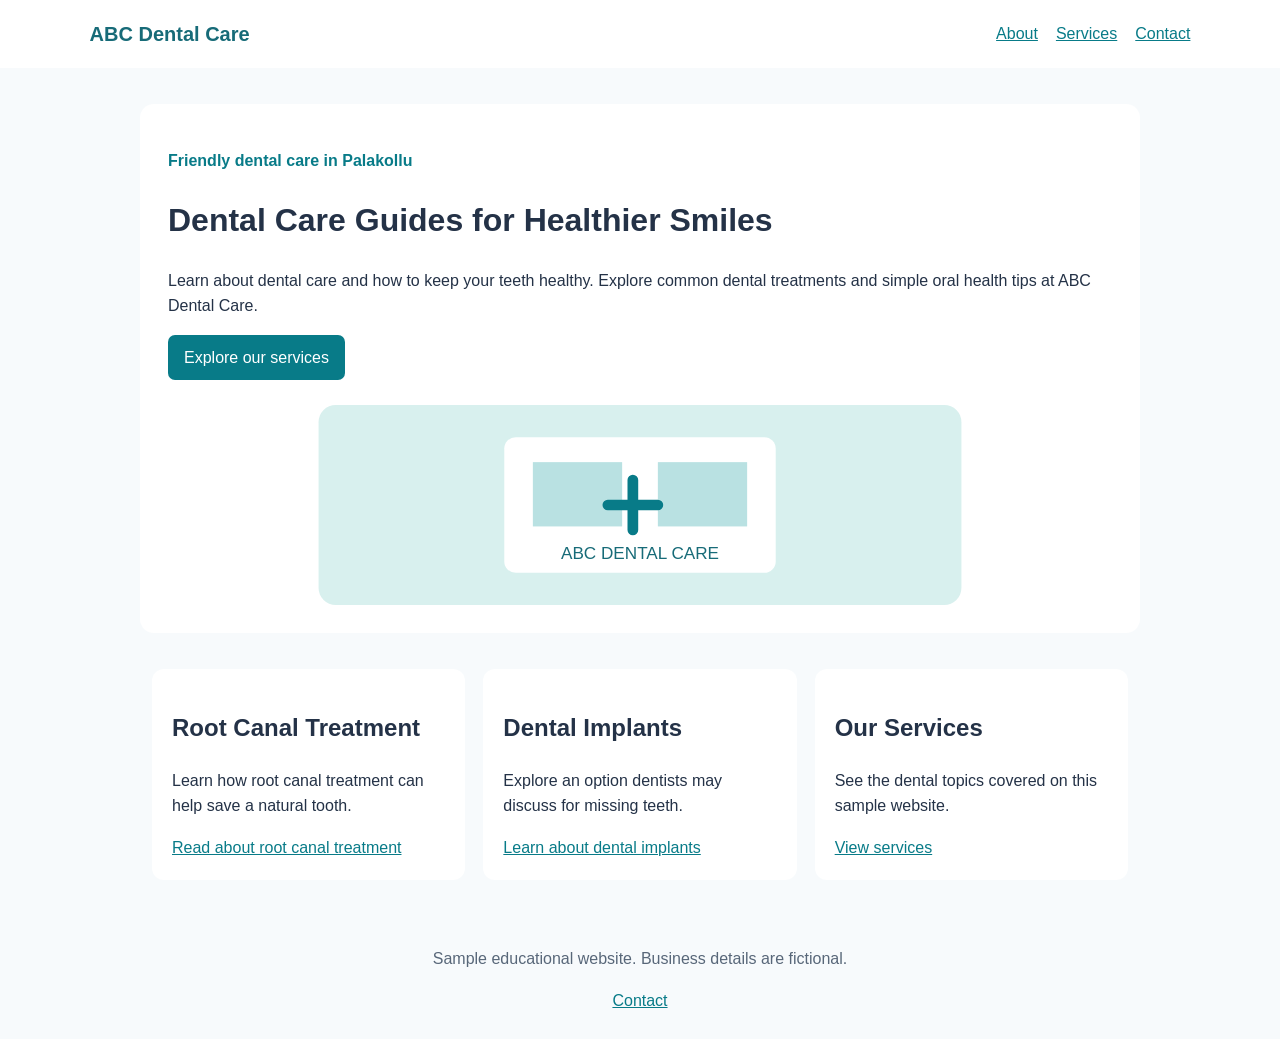
<file: index.html>
<!doctype html>
<html lang="en">
<head>
  <meta charset="UTF-8">
  <meta name="viewport" content="width=device-width, initial-scale=1.0">
  <title>Dental Care Guides & Treatment Information | ABC Dental Care</title>
  <meta name="description" content="Explore beginner-friendly guides to root canal treatment, dental implants, teeth cleaning and everyday oral hygiene at ABC Dental Care.">
  <link rel="stylesheet" href="style.css">
  <script type="application/ld+json">
  {
    "@context": "https://schema.org",
    "@type": "Dentist",
    "name": "ABC Dental Care",
    "url": "https://example.com/",
    "description": "Sample dental clinic website for SEO practice."
  }
  </script>
</head>
<body>
<header><a class="logo" href="index.html">ABC Dental Care</a><nav>
<a href="about.html">About</a><a href="services.html">Services</a><a href="contact.html">Contact</a>
</nav></header>
<main class="hero">
<p class="eyebrow">Friendly dental care in Palakollu</p>
<h1>Dental Care Guides for Healthier Smiles</h1>
<p>Learn about dental care and how to keep your teeth healthy.
Explore common dental treatments and simple oral health tips at ABC Dental Care.</p>
<a class="button" href="services.html">Explore our services</a>
<img src="clinic.svg"
     alt="ABC Dental Care Clinic"
     title="ABC Dental Care Clinic"
     width="300"
     height="200">
</main>
<section class="cards">
<article><h2>Root Canal Treatment</h2><p>Learn how root canal treatment can help save a natural tooth.</p><a href="root-canal.html">Read about root canal treatment</a></article>
<article><h2>Dental Implants</h2><p>Explore an option dentists may discuss for missing teeth.</p><a href="dental-implants.html">Learn about dental implants</a></article>
<article><h2>Our Services</h2><p>See the dental topics covered on this sample website.</p><a href="services.html">View services</a></article>
</section>
<footer><p>Sample educational website. Business details are fictional.</p><a href="contact.html">Contact</a></footer>
</body></html>
</file>
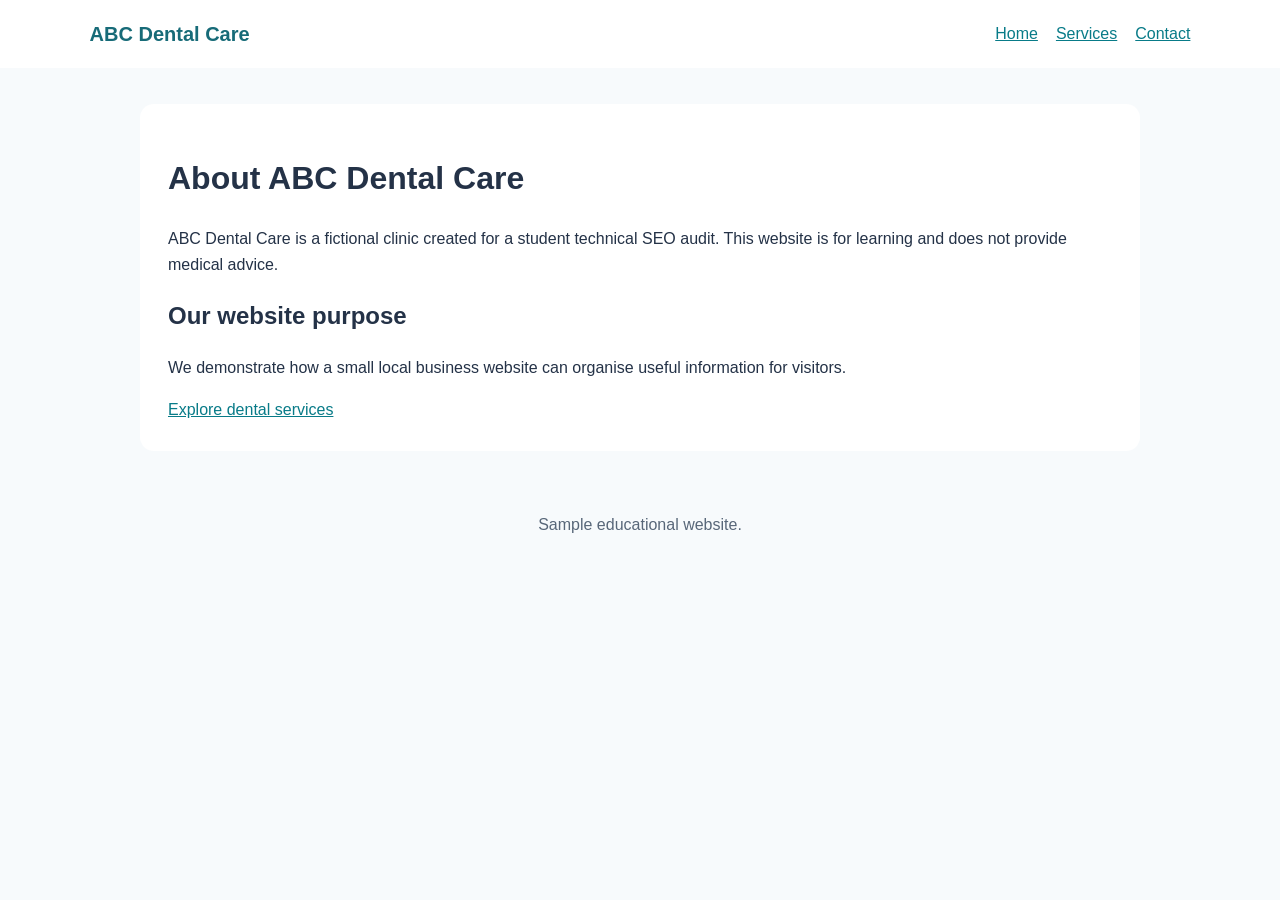
<file: about.html>
<!doctype html>
<html lang="en"><head><meta charset="UTF-8"><meta name="viewport" content="width=device-width, initial-scale=1.0">
<title>About ABC Dental Care | Vijayawada</title><meta name="description" content="Learn about the sample ABC Dental Care website and its dental information."><link rel="stylesheet" href="style.css"></head>
<body><header><a class="logo" href="index.html">ABC Dental Care</a><nav><a href="index.html">Home</a><a href="services.html">Services</a><a href="contact.html">Contact</a></nav></header>
<main class="content"><h1>About ABC Dental Care</h1><p>ABC Dental Care is a fictional clinic created for a student technical SEO audit. This website is for learning and does not provide medical advice.</p><h2>Our website purpose</h2><p>We demonstrate how a small local business website can organise useful information for visitors.</p><a href="services.html">Explore dental services</a></main><footer>Sample educational website.</footer></body></html>
</file>
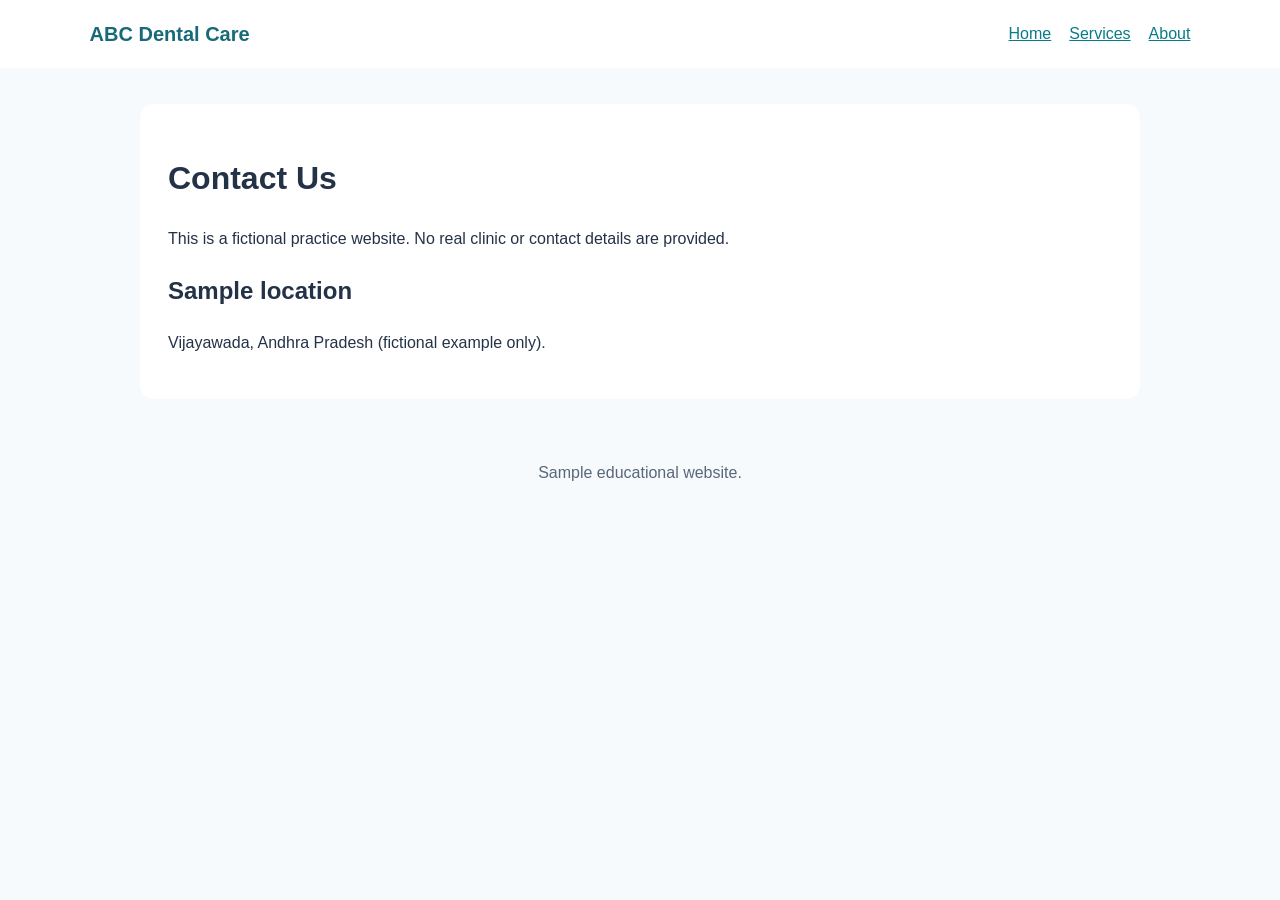
<file: contact.html>
<!doctype html>
<html lang="en"><head><meta charset="UTF-8"><meta name="viewport" content="width=device-width, initial-scale=1.0">
<title>Contact ABC Dental Care | Vijayawada</title><meta name="description" content="Contact the fictional ABC Dental Care sample website for this SEO learning project."><link rel="stylesheet" href="style.css"></head>
<body><header><a class="logo" href="index.html">ABC Dental Care</a><nav><a href="index.html">Home</a><a href="services.html">Services</a><a href="about.html">About</a></nav></header>
<main class="content"><h1>Contact Us</h1><p>This is a fictional practice website. No real clinic or contact details are provided.</p><h2>Sample location</h2><p>Vijayawada, Andhra Pradesh (fictional example only).</p></main><footer>Sample educational website.</footer></body></html>
</file>
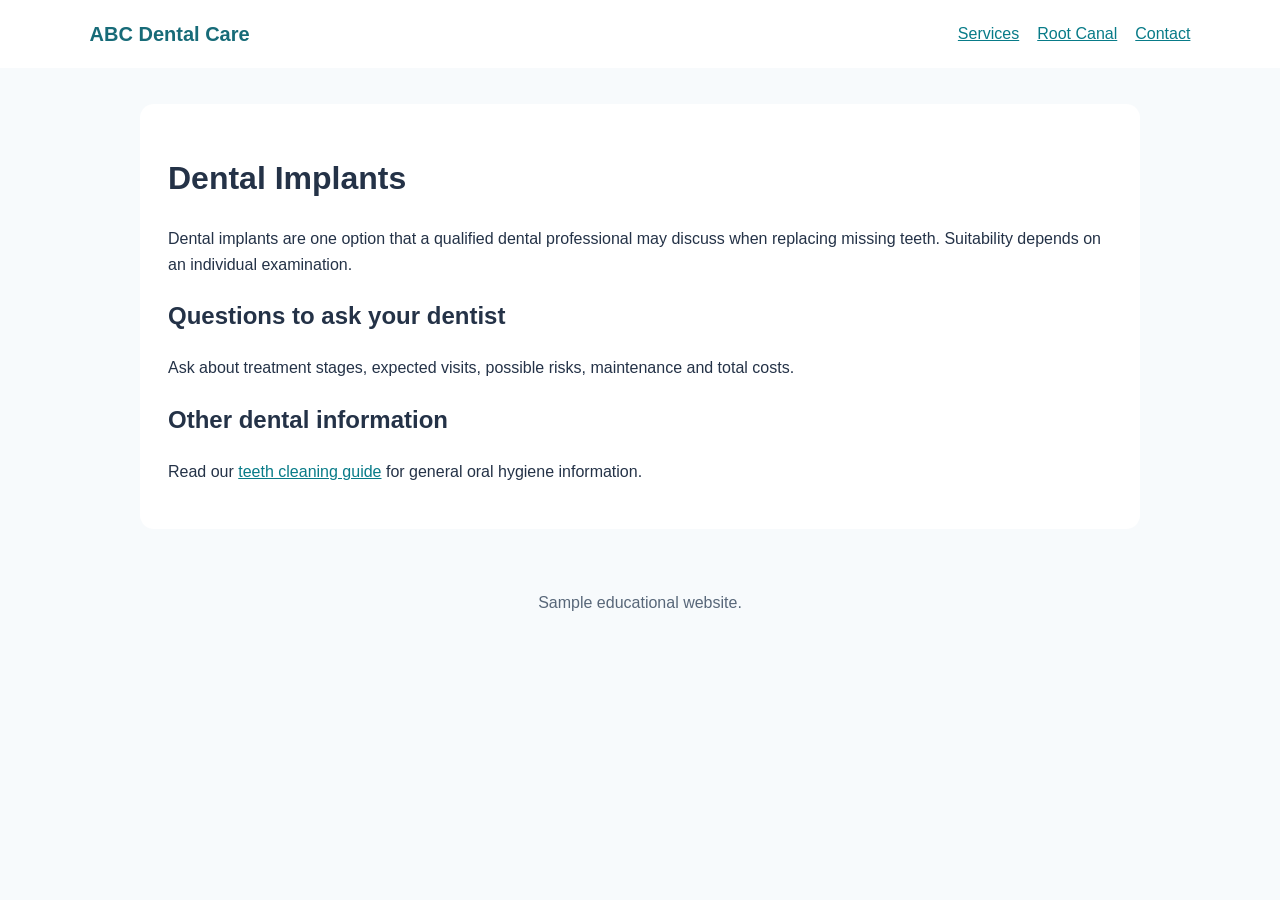
<file: dental-implants.html>
<!doctype html>
<html lang="en"><head><meta charset="UTF-8"><meta name="viewport" content="width=device-width, initial-scale=1.0">
<title>Dental Implants | ABC Dental Care</title><meta name="description" content="Learn basic information about dental implants and questions to discuss with a dentist."><link rel="stylesheet" href="style.css"></head>
<body><header><a class="logo" href="index.html">ABC Dental Care</a><nav><a href="services.html">Services</a><a href="root-canal.html">Root Canal</a><a href="contact.html">Contact</a></nav></header>
<main class="content"><h1>Dental Implants</h1><p>Dental implants are one option that a qualified dental professional may discuss when replacing missing teeth. Suitability depends on an individual examination.</p><h2>Questions to ask your dentist</h2><p>Ask about treatment stages, expected visits, possible risks, maintenance and total costs.</p><h2>Other dental information</h2><p>Read our <a href="teeth-cleaning.html">teeth cleaning guide</a> for general oral hygiene information.</p></main><footer>Sample educational website.</footer></body></html>
</file>
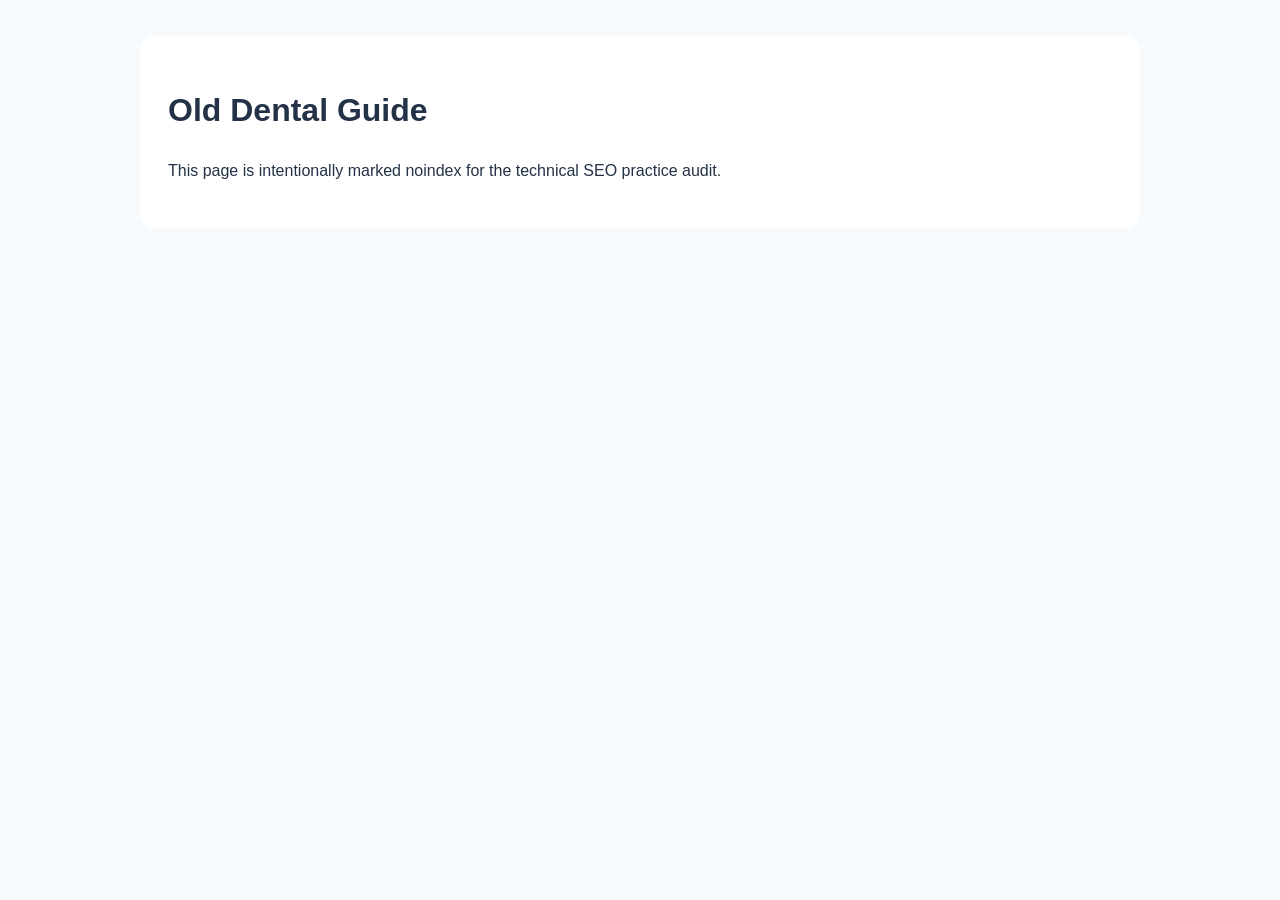
<file: old-guide.html>
<!doctype html>
<html lang="en"><head><meta charset="UTF-8"><meta name="viewport" content="width=device-width, initial-scale=1.0">
<title>Old Dental Guide</title><meta name="robots" content="noindex,follow"><link rel="stylesheet" href="style.css"></head>
<body><main class="content"><h1>Old Dental Guide</h1><p>This page is intentionally marked noindex for the technical SEO practice audit.</p></main></body></html>
</file>
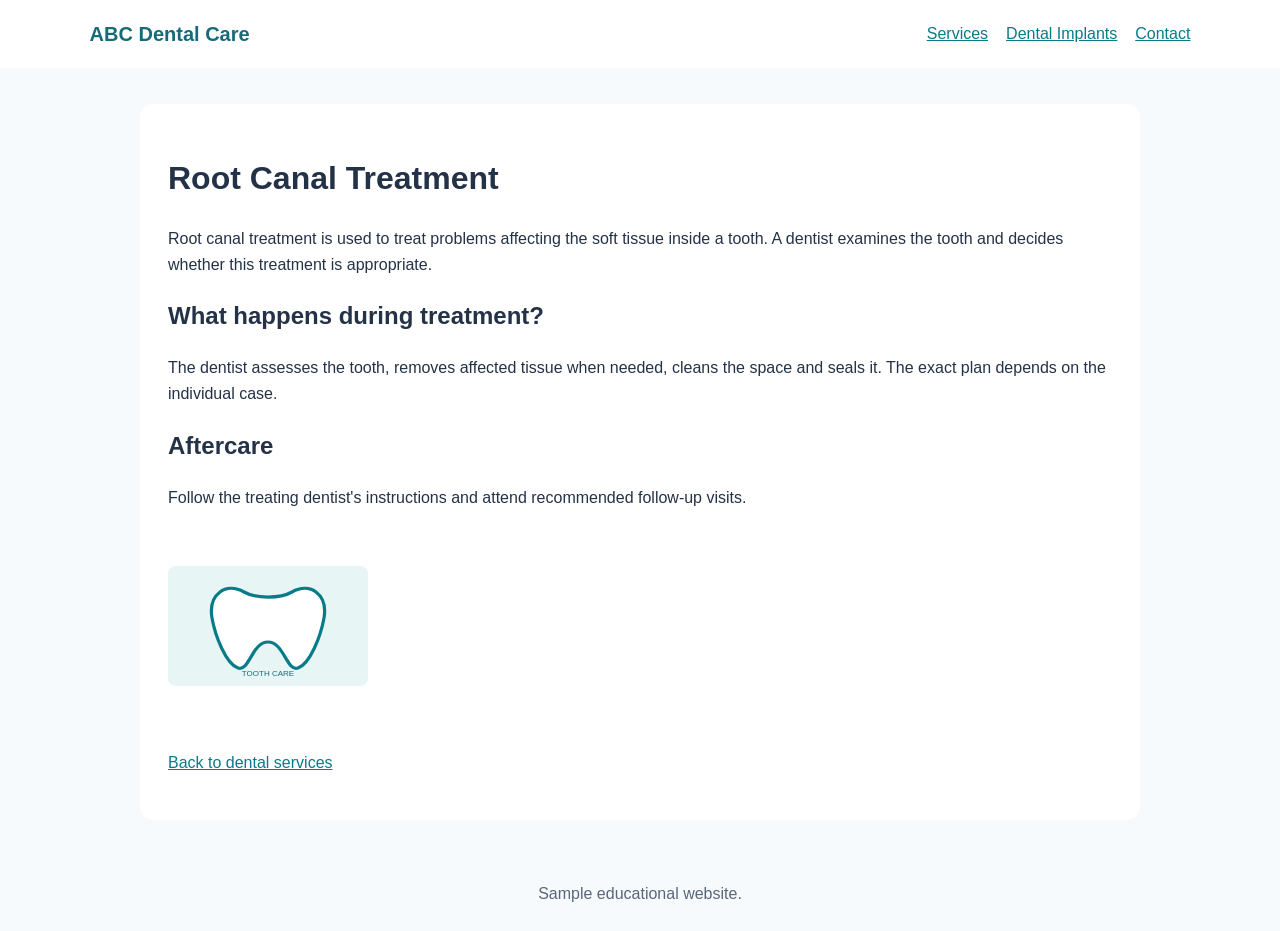
<file: root-canal.html>
<!doctype html>
<html lang="en"><head><meta charset="UTF-8"><meta name="viewport" content="width=device-width, initial-scale=1.0">
<title>Root Canal Treatment | ABC Dental Care</title><meta name="description" content="Understand root canal treatment, common steps, restoration and aftercare questions."><link rel="stylesheet" href="style.css"></head>
<body><header><a class="logo" href="index.html">ABC Dental Care</a><nav><a href="services.html">Services</a><a href="dental-implants.html">Dental Implants</a><a href="contact.html">Contact</a></nav></header>
<main class="content"><h1>Root Canal Treatment</h1><p>Root canal treatment is used to treat problems affecting the soft tissue inside a tooth. A dentist examines the tooth and decides whether this treatment is appropriate.</p><h2>What happens during treatment?</h2><p>The dentist assesses the tooth, removes affected tissue when needed, cleans the space and seals it. The exact plan depends on the individual case.</p><h2>Aftercare</h2><p>Follow the treating dentist's instructions and attend recommended follow-up visits.</p>
<img src="tooth.svg"
     alt="Dental care illustration"
     tittle="Dental Care illustration"
     width="200"
     height="200">
<p><a href="services.html">Back to dental services</a></p></main><footer>Sample educational website.</footer></body></html>
</file>
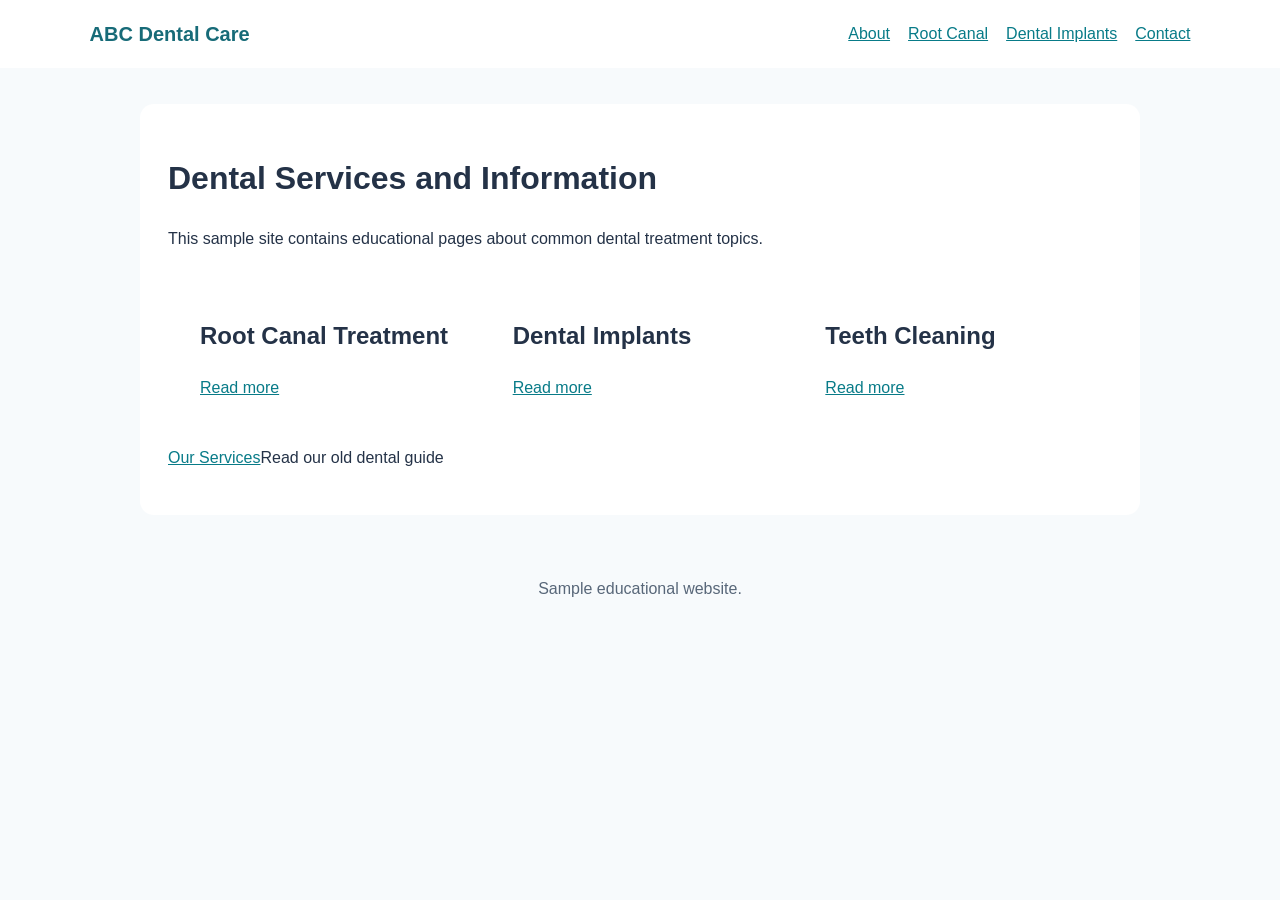
<file: services.html>
<!doctype html>
<html lang="en"><head><meta charset="UTF-8"><meta name="viewport" content="width=device-width, initial-scale=1.0">
<title>Dental Services | ABC Dental Care</title>
<meta name="description" content="Explore root canal information, dental implants and general dental care topics."><link rel="stylesheet" href="style.css"></head>
<body><header><a class="logo" href="index.html">ABC Dental Care</a><nav><a href="about.html">About</a><a href="root-canal.html">Root Canal</a><a href="dental-implants.html">Dental Implants</a><a href="contact.html">Contact</a></nav></header>
<main class="content"><h1>Dental Services and Information</h1><p>This sample site contains educational pages about common dental treatment topics.</p><div class="cards"><article><h2>Root Canal Treatment</h2><a href="root-canal.html">Read more</a></article><article><h2>Dental Implants</h2><a href="dental-implants.html">Read more</a></article><article><h2>Teeth Cleaning</h2><a href="teeth-cleaning.html">Read more</a></article></div><p><a href="services.html">Our Services</a>Read our old dental guide</a></p></main><footer>Sample educational website.</footer></body></html>
</file>
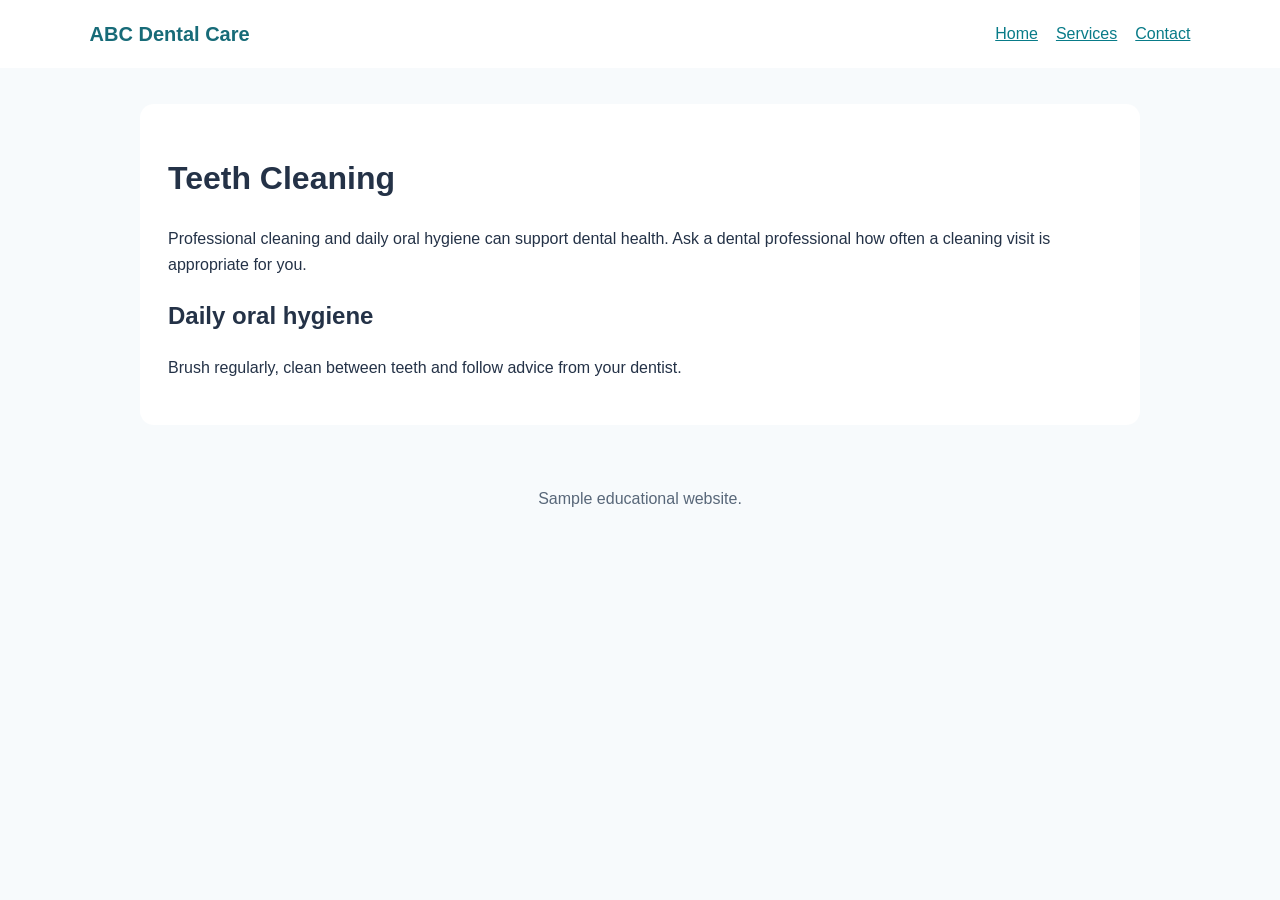
<file: teeth-cleaning.html>
<!doctype html>
<html lang="en"><head><meta charset="UTF-8"><meta name="viewport" content="width=device-width, initial-scale=1.0">
<title>Professional Teeth Cleaning | ABC Dental Care</title><meta name="description" content="Read general information about professional teeth cleaning and daily oral hygiene."><link rel="stylesheet" href="style.css"></head>
<body><header><a class="logo" href="index.html">ABC Dental Care</a><nav><a href="index.html">Home</a><a href="services.html">Services</a><a href="contact.html">Contact</a></nav></header>
<main class="content"><h1>Teeth Cleaning</h1><p>Professional cleaning and daily oral hygiene can support dental health. Ask a dental professional how often a cleaning visit is appropriate for you.</p><h2>Daily oral hygiene</h2><p>Brush regularly, clean between teeth and follow advice from your dentist.</p></main><footer>Sample educational website.</footer></body></html>
</file>
<file: style.css>
*{box-sizing:border-box}body{margin:0;font-family:Arial,sans-serif;line-height:1.6;color:#243247;background:#f7fafc}header{display:flex;justify-content:space-between;align-items:center;padding:18px 7%;background:#fff;gap:20px;flex-wrap:wrap}.logo{font-weight:700;color:#176b78;text-decoration:none;font-size:1.25rem}nav{display:flex;gap:18px;flex-wrap:wrap}a{color:#087b88}.hero,.content{max-width:1000px;margin:36px auto;padding:28px;background:#fff;border-radius:14px}.hero img{display:block;width:100%;max-height:260px;margin-top:25px}.eyebrow{color:#087b88;font-weight:bold}.button{display:inline-block;padding:10px 16px;background:#087b88;color:white;border-radius:7px;text-decoration:none}.cards{display:grid;grid-template-columns:repeat(auto-fit,minmax(220px,1fr));gap:18px;max-width:1000px;margin:25px auto;padding:0 12px}.cards article{background:white;padding:20px;border-radius:12px}footer{text-align:center;padding:25px;color:#586779}@media(max-width:600px){header{display:block}nav{margin-top:12px}.hero,.content{margin:16px 10px;padding:20px}}
</file>
